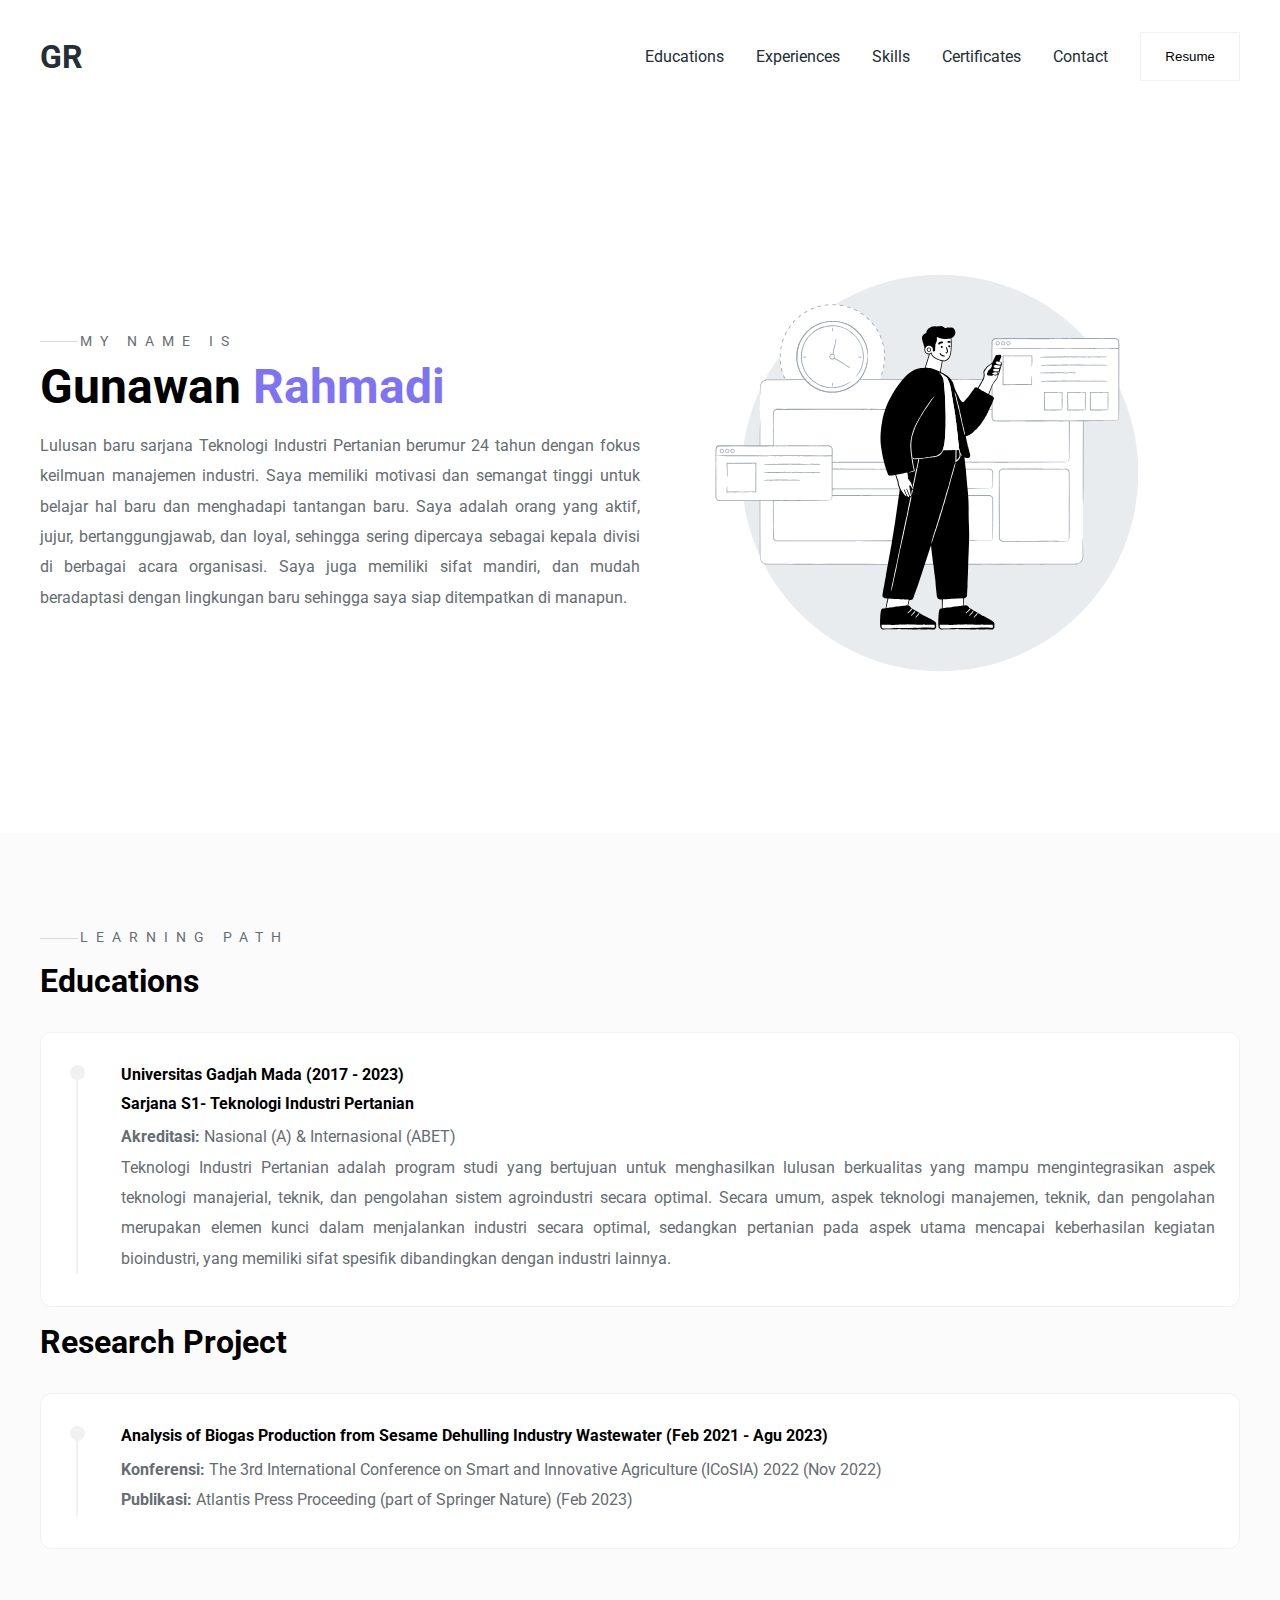
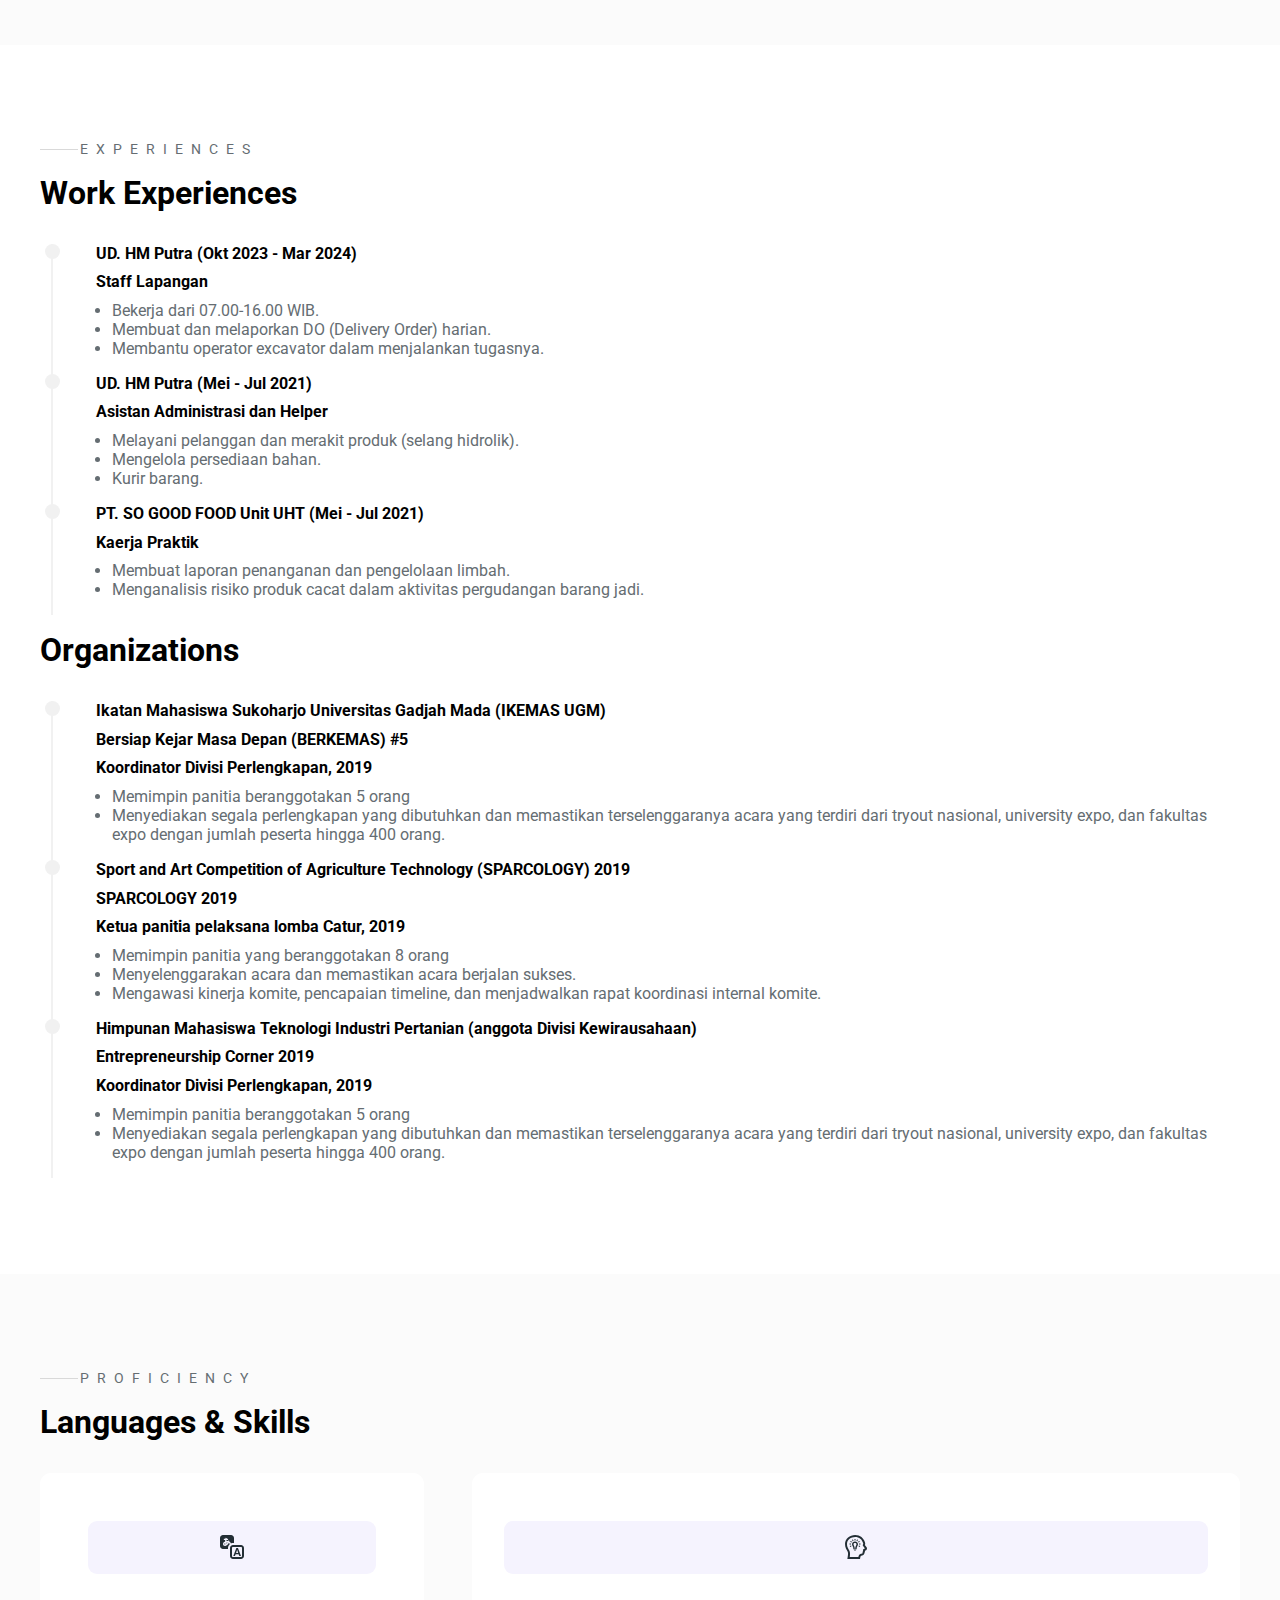
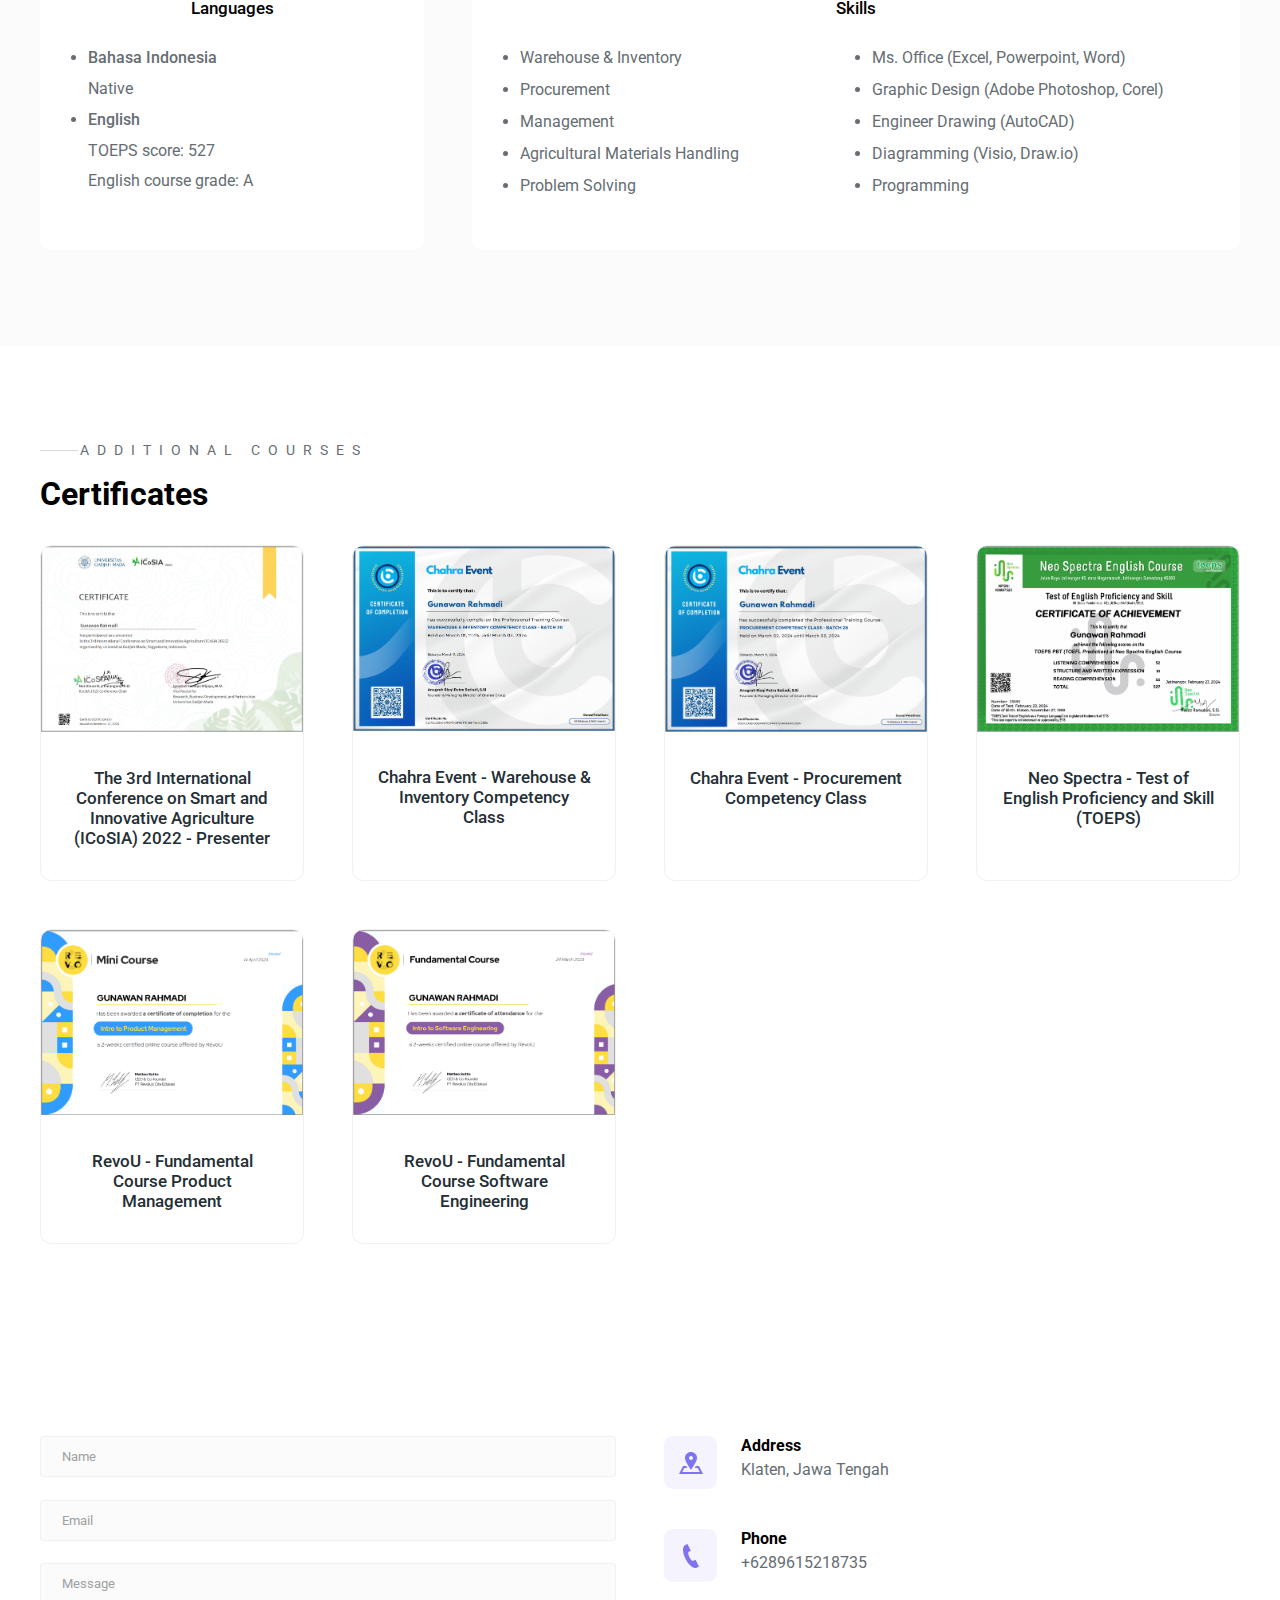
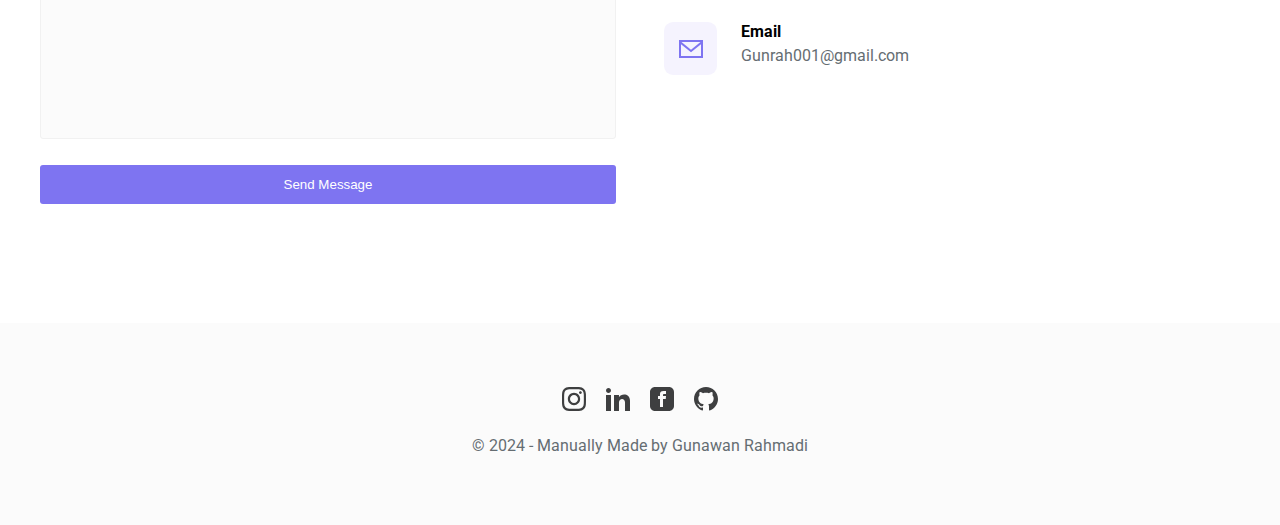
<file: index.html>
<!DOCTYPE html>
<html lang="en">

<head>
    <meta charset="UTF-8">
    <meta http-equiv="X-UA-Compatible" content="IE=edge" />
    <meta name="viewport" content="" width=device-width, initial-scale="1.0" />

    <title>
        Gunawan Rahmadi
    </title>
    <link rel="stylesheet" href="./styles/style.css" />
    <link rel="stylesheet" href="./styles/responsive.css" />
</head>

<body>
    <header>
        <div class="main-container">
            <div class="nav">
                <div class="logo">
                    <a href="/">GR</a>
                </div>
                <nav>
                    <ul>
                        <li><a href="#educations">Educations</a></li>
                        <li><a href="#experiences">Experiences</a></li>
                        <li><a href="#languages-skills">Skills</a></li>
                        <li><a href="#certificates">Certificates</a></li>
                        <li><a href="#contact">Contact</a></li>
                        <li><a href="https://drive.google.com/file/d/19SiFItpyDcnQwHIdsxbmsdET76bmMbWx/view?usp=sharing" target="_blank">
                                <button class="btn">Resume</button>
                            </a></li>
                    </ul>
                </nav>
                <div class="burger">
                    <div class="line-1"></div>
                    <div class="line-2"></div>
                    <div class="line-3"></div>
                </div>
            </div>
            <section id="hero">
                <div class="hero-left">
                    <h3 class="pre-title">
                        My name is
                    </h3>
                    <h1 class="hero-name">
                        Gunawan <span>Rahmadi</span>
                    </h1>
                    <p>
                        Lulusan baru sarjana Teknologi Industri Pertanian berumur 24 tahun dengan fokus keilmuan
                        manajemen industri. Saya memiliki motivasi dan semangat tinggi untuk belajar hal baru dan
                        menghadapi tantangan baru. Saya adalah orang yang aktif, jujur, bertanggungjawab, dan loyal,
                        sehingga sering dipercaya sebagai kepala divisi di berbagai acara organisasi. Saya juga memiliki
                        sifat mandiri, dan mudah beradaptasi dengan lingkungan baru sehingga saya siap ditempatkan di
                        manapun.
                    </p>
                </div>
                <div class="hero-right">
                    <img src="./images/hero.svg" alt="Person Standing">
                </div>
            </section>
        </div>
    </header>
    <!-- End of Header-->

    <!-- Education -->
    <section id="educations">
        <div class="educations main-container">
            <h3 class="pre-title">Learning Path</h3>
            <h1 class="section-title">Educations</h1>

            <!-- Education 1-->
            <div class="education">
                <div class="line">
                    <div></div>
                </div>
                <div class="education-info">
                    <h4 class="education-title">Universitas Gadjah Mada (2017 - 2023)</h4>
                    <h4 class="education-years"></h4>
                    <h4 class="major">Sarjana S1- Teknologi Industri Pertanian</h4>
                    <p><strong>Akreditasi:</strong> Nasional (A) & Internasional (ABET)</p>
                    <p class="major-info">Teknologi Industri Pertanian adalah program studi yang bertujuan untuk
                        menghasilkan lulusan berkualitas yang mampu mengintegrasikan aspek teknologi manajerial,
                        teknik, dan pengolahan sistem agroindustri secara optimal. Secara umum, aspek teknologi
                        manajemen, teknik, dan pengolahan merupakan elemen kunci dalam menjalankan industri
                        secara optimal, sedangkan pertanian pada aspek utama mencapai keberhasilan kegiatan
                        bioindustri, yang memiliki sifat spesifik dibandingkan dengan industri lainnya.</p>
                </div>
            </div>

            <!-- Research -->
            <h1 class="section-title">Research Project</h1>
            <div class="education">
                <div class="line">
                    <div></div>
                </div>
                <div class="education-info">
                    <h4 class="education-title">Analysis of Biogas Production from Sesame Dehulling Industry Wastewater
                        (Feb 2021 - Agu 2023)</h4>
                    <p><strong>Konferensi:</strong> The 3rd International Conference on Smart and Innovative Agriculture (ICoSIA)
                        2022 (Nov 2022)</p>
                    <p><strong>Publikasi:</strong> Atlantis Press Proceeding (part of Springer Nature) (Feb 2023)</p>

                </div>
            </div>
        </div>
    </section>

    <!-- End of Educations -->

    <!-- Experiences -->
    <section id="experiences">
        <div class="experiences main-container">
            <h3 class="pre-title">Experiences</h3>

            <!-- Work -->

            <h1 class="section-title">Work Experiences</h1>

            <!-- work 1-->
            <div class="work">
                <div class="line">
                    <div></div>
                </div>
                <div class="work-info">
                    <h4 class="company">UD. HM Putra (Okt 2023 - Mar 2024)</h4>
                    <h4 class="position">Staff Lapangan</h4>
                    <ul>
                        <li>Bekerja dari 07.00-16.00 WIB.</li>
                        <li>Membuat dan melaporkan DO (Delivery Order) harian.</li>
                        <li>Membantu operator excavator dalam menjalankan tugasnya.</li>
                    </ul>
                </div>
            </div>

            <!-- work 2-->
            <div class="work">
                <div class="line">
                    <div></div>
                </div>
                <div class="work-info">
                    <h4 class="company">UD. HM Putra (Mei - Jul 2021)</h4>
                    <h4 class="position">Asistan Administrasi dan Helper</h4>
                    <ul>
                        <li>Melayani pelanggan dan merakit produk (selang hidrolik).</li>
                        <li>Mengelola persediaan bahan.</li>
                        <li>Kurir barang.</li>
                    </ul>
                </div>
            </div>

            <!-- work 3-->
            <div class="work">
                <div class="line">
                    <div></div>
                </div>
                <div class="work-info">
                    <h4 class="company">PT. SO GOOD FOOD Unit UHT (Mei - Jul 2021)</h4>
                    <h4 class="position">Kaerja Praktik</h4>
                    <ul>
                        <li>Membuat laporan penanganan dan pengelolaan limbah.</li>
                        <li>Menganalisis risiko produk cacat dalam aktivitas pergudangan barang jadi.</li>
                    </ul>
                </div>
            </div>

            <!-- End of Work -->

            <!-- Organizations -->

            <h1 class="section-title">Organizations</h1>

            <!-- Organization 1-->
            <div class="organization">
                <div class="line">
                    <div></div>
                </div>
                <div class="organization-info">
                    <h4 class="organization-name">Ikatan Mahasiswa Sukoharjo Universitas Gadjah Mada (IKEMAS UGM)</h4>
                    <h4 class="event">Bersiap Kejar Masa Depan (BERKEMAS) #5</h4>
                    <h4 class="position">Koordinator Divisi Perlengkapan, 2019</h4>
                    <ul>
                        <li>Memimpin panitia beranggotakan 5 orang </li>
                        <li>Menyediakan segala perlengkapan yang dibutuhkan dan memastikan terselenggaranya acara yang
                            terdiri dari tryout nasional, university expo, dan fakultas expo dengan jumlah peserta
                            hingga 400 orang.</li>
                    </ul>
                </div>
            </div>

            <!-- Organization 2-->
            <div class="organization">
                <div class="line">
                    <div></div>
                </div>
                <div class="organization-info">
                    <h4 class="organization-name">Sport and Art Competition of Agriculture Technology (SPARCOLOGY) 2019</h4>
                    <h4 class="event">SPARCOLOGY 2019</h4>
                    <h4 class="position">Ketua panitia pelaksana lomba Catur, 2019</h4>
                    <ul>
                        <li>Memimpin panitia yang beranggotakan 8 orang </li>
                        <li>Menyelenggarakan acara dan memastikan acara berjalan sukses.</li>
                        <li>Mengawasi kinerja komite, pencapaian timeline, dan menjadwalkan rapat koordinasi internal
                            komite.</li>
                    </ul>
                </div>
            </div>

            <!-- Organization 3-->
            <div class="organization">
                <div class="line">
                    <div></div>
                </div>
                <div class="organization-info">
                    <h4 class="organization-name">Himpunan Mahasiswa Teknologi Industri Pertanian (anggota Divisi
                        Kewirausahaan)</h4>
                    <h4 class="event">Entrepreneurship Corner 2019</h4>
                    <h4 class="position">Koordinator Divisi Perlengkapan, 2019</h4>
                    <ul>
                        <li>Memimpin panitia beranggotakan 5 orang </li>
                        <li>Menyediakan segala perlengkapan yang dibutuhkan dan memastikan terselenggaranya acara yang
                            terdiri dari tryout nasional, university expo, dan fakultas expo dengan jumlah peserta
                            hingga 400 orang.</li>
                    </ul>
                </div>
            </div>

        </div>
    </section>

    <!-- End of Educations -->

    <!-- Skills -->
    <section id="languages-skills">
        <div class="languages-skills main-container">
            <h3 class="pre-title">Proficiency</h3>
            <h1 class="section-title">Languages & Skills</h1>
            <div class="languages-skills-grid">

                <!-- Languages -->
                <div class="languages">
                    <div class="languages-icon">
                        <svg xmlns="http://www.w3.org/2000/svg" width="24" height="24" viewBox="0 0 24 24">
                            <path
                                d="M21 21h-1.713l-.658-1.846h-3l-.663 1.846h-1.659l3.04-8h1.603l3.05 8zm-2.814-3.12l-1.049-3.018-1.054 3.018h2.103zm2.814-5.88c.552 0 1 .449 1 1v8c0 .551-.448 1-1 1h-8c-.552 0-1-.449-1-1v-8c0-.551.448-1 1-1h8zm0-2h-8c-1.656 0-3 1.343-3 3v8c0 1.657 1.344 3 3 3h8c1.657 0 3-1.343 3-3v-8c0-1.657-1.343-3-3-3zm-15.855-2.114c.039.58.103 1.115.195 1.593-1.225.224-1.275-.984-.195-1.593zm8.855-4.886v5h-1c-.742 0-1.441.173-2.076.465-.195-.806-.783-1.53-1.68-1.964.078-.298.123-.522.167-.744l-1.35-.261c-.022.112-.063.327-.135.613-.455-.067-.94-.075-1.431-.026.011-.329.032-.653.06-.963h1.508v-1.278h-1.327c.065-.326.121-.521.176-.705l-1.316-.396c-.098.323-.178.64-.26 1.101h-1.504v1.278h1.341c-.036.414-.058.842-.064 1.275-1.48.544-2.109 1.581-2.109 2.521 0 1.11.876 2.086 2.261 1.96 1.72-.156 2.868-1.456 3.542-3.053.885.536.838 1.161.772 1.552-.965.913-1.575 2.196-1.575 3.625v1h-5c-1.656 0-3-1.343-3-3v-8c0-1.657 1.344-3 3-3h8c1.657 0 3 1.343 3 3zm-7.5 4.467c.328-.042.658-.05.97-.026-.214.476-.497.948-.857 1.319-.054-.396-.092-.83-.113-1.293z" />
                        </svg>
                    </div>
                    <h4>
                        Languages
                    </h4>
                    <ul>
                        <li>Bahasa Indonesia</li>
                        <p>
                            Native
                        </p>
                        <li>English</li>
                        <p>
                            TOEPS score: 527
                        </p>
                        <p>
                            English course grade: A
                        </p>
                    </ul>
                </div>

                <!-- Skills-1 -->
                <div class="skills">
                    <div class="skills-icon">
                        <svg width="24" height="24" xmlns="http://www.w3.org/2000/svg" fill-rule="evenodd"
                            clip-rule="evenodd">
                            <path
                                d="M15.996 24h-12.605s.734-3.931.633-5.686c-.041-.724-.161-1.474-.54-2.104-.645-1-2.636-3.72-2.475-7.43.224-5.209 4.693-8.779 10.126-8.779 5.098 0 8.507 3.001 9.858 7.483.328 1.079.311 1.541-.151 2.607l-.006.013 1.751 2.142c.26.381.413.791.413 1.239 0 .547-.233 1.045-.61 1.399-.368.345-.767.452-1.248.642 0 0-.576 2.592-.873 3.291-.7 1.643-1.97 1.659-2.97 1.849-.394.083-.49.133-.681.681-.208.591-.363 1.435-.622 2.653zm-4.842-22c-4.285.048-7.74 2.548-8.121 6.488-.192 1.991.463 3.986 1.516 5.705.611 1 1.305 1.592 1.464 3.875.091 1.313-.05 2.636-.241 3.932h8.604c.141-.645.35-1.485.687-2.057.449-.766 1.097-1.099 1.926-1.254.838-.148 1.238-.059 1.489-.785.212-.579.612-2.221.831-3.902 1.203-.335.612-.161 1.671-.559-.206-.234-1.918-2.314-2.045-2.6-.336-.759-.046-1.19.225-1.913.086-.251.06-.357-.009-.613-1.049-3.949-3.891-6.317-7.997-6.317zm.063 14h-.447c-.117 0-.231-.039-.308-.109l-.594-.391h2.25l-.594.391c-.076.069-.189.109-.307.109zm.922-1h-2.279c-.138 0-.25-.111-.25-.25 0-.138.112-.25.25-.25h2.279c.138 0 .25.112.25.25s-.111.25-.25.25zm-1.322-.986h-1.414c-.013-2.57-1.403-2.878-1.403-4.647 0-1.695 1.327-2.852 3-2.852h.02c1.663.009 2.98 1.163 2.98 2.852 0 1.769-1.391 2.077-1.404 4.647h-1.414c0-2.735 1.318-3.614 1.318-4.651 0-.856-.694-1.333-1.5-1.348h-.019c-.798.022-1.481.499-1.481 1.348 0 1.037 1.317 1.916 1.317 4.651zm4.053-3.628l1.349.612-.414.911-1.298-.589c.151-.3.276-.607.363-.934zm-7.739 0c.086.332.208.63.359.935l-1.296.588-.413-.911 1.35-.612zm9.369-.886h-1.501c.01-.335-.021-.672-.093-1h1.594v1zm-9.499 0h-1.501v-1h1.593c-.071.327-.101.663-.092.998v.002zm7.02-2.714l1.243-.881.579.815-1.252.889c-.147-.291-.336-.566-.57-.823zm-6.043 0c-.23.251-.418.525-.569.822l-1.251-.888.578-.815 1.242.881zm4.435-1.046l.663-1.345.896.442-.663 1.345c-.278-.183-.581-.332-.896-.442zm-2.826-.001c-.316.11-.618.258-.897.442l-.663-1.344.897-.442.663 1.344zm1.913-.208c-.334-.039-.654-.041-1-.002v-1.529h1v1.531z" />
                        </svg>
                    </div>
                    <h4>
                        Skills
                    </h4>
                    <div class="skills-list">
                        <ul>
                            <li>Warehouse & Inventory</li>
                            <li>Procurement</li>
                            <li>Management</li>
                            <li>Agricultural Materials Handling</li>
                            <li>Problem Solving</li>
                        </ul>

                        <ul>
                            <li>Ms. Office (Excel, Powerpoint, Word)</li>
                            <li>Graphic Design (Adobe Photoshop, Corel)</li>
                            <li>Engineer Drawing (AutoCAD)</li>
                            <li>Diagramming (Visio, Draw.io)</li>
                            <li>Programming</li>
                        </ul>
                    </div>
                </div>

            </div>


        </div>

    </section>
    <!-- End of Skills -->

    <!--Certificates-->
    <section id="certificates">
        <div class="certificates main-container">
            <h3 class="pre-title">Additional Courses</h3>
            <h1 class="section-title">Certificates</h1>
            <div class="grid-3">

                <!--Certificate 1-->
                <div class="certificate">
                    <div class="certificate-cover">
                        <img src="./images/certificate/icosia.png" alt="Certificate 1">
                    </div>
                    <div class="certificate-info">
                        <div class="certificate-title">
                            <h4><a href="https://drive.google.com/file/d/1tDsxEKBrd8wMdPLGYv4BwRRZff2ei61E/view"
                                    class="certificate-link">
                                    The 3rd International Conference on Smart and Innovative Agriculture (ICoSIA) 2022 -
                                    Presenter
                                </a>
                            </h4>

                        </div>
                    </div>
                </div>

                <!--Certificate 2-->
                <div class="certificate">
                    <div class="certificate-cover">
                        <img src="./images/certificate/warehouse.png" alt="Certificate 2">
                    </div>
                    <div class="certificate-info">
                        <div class="certificate-title">
                            <h4><a href="https://drive.google.com/file/d/1hHUkoOz0aiDjD3xT_mc1TANwzZsI-oP1/view?usp=drive_link"
                                    class="certificate-link">
                                    Chahra Event - Warehouse & Inventory Competency Class
                                </a>
                            </h4>

                        </div>
                    </div>
                </div>

                <!--Certificate 3-->
                <div class="certificate">
                    <div class="certificate-cover">
                        <img src="./images/certificate/procurement.png" alt="Certificate 3">
                    </div>
                    <div class="certificate-info">
                        <div class="certificate-title">
                            <h4><a href="https://drive.google.com/file/d/1WWPw3Sa8PvYt2A3GvkkJnCBYGunFwMLs/view?usp=drive_link"
                                    class="certificate-link">
                                    Chahra Event - Procurement Competency Class
                                </a>
                            </h4>

                        </div>
                    </div>
                </div>

                <!--Certificate 4-->
                <div class="certificate">
                    <div class="certificate-cover">
                        <img src="./images/certificate/toeps.png" alt="Certificate 4">
                    </div>
                    <div class="certificate-info">
                        <div class="certificate-title">
                            <h4><a href="https://drive.google.com/file/d/1rKAjFLx3ZVA3PhuNAIJFwxKwYxT2MTmF/view?usp=drive_link"
                                    class="certificate-link">
                                    Neo Spectra - Test of English Proficiency and Skill (TOEPS)
                                </a>
                            </h4>

                        </div>
                    </div>
                </div>

                <!--Certificate 5-->
                <div class="certificate">
                    <div class="certificate-cover">
                        <img src="./images/certificate/pm.png" alt="Certificate 5">
                    </div>
                    <div class="certificate-info">
                        <div class="certificate-title">
                            <h4><a href="https://click.mlflow.com/link/c/YT0yMTk0ODgyNTIyMDQ5OTQzODMwJmM9ajNzNSZlPTAmYj0xMDYzMDg3ODYzJmQ9cjhqMGE1Yw==.zkjb4tXgbj_On6V_zJsh9Q93UsBdiLN39tlcFlo-9Wk"
                                    class="certificate-link">
                                    RevoU - Fundamental Course Product Management
                                </a>
                            </h4>

                        </div>
                    </div>
                </div>

                <!--Certificate 6-->
                <div class="certificate">
                    <div class="certificate-cover">
                        <img src="./images/certificate/se.png" alt="Certificate 6">
                    </div>
                    <div class="certificate-info">
                        <div class="certificate-title">
                            <h4><a href="https://click.mlflow.com/link/c/YT0yMTc5NjA2OTE5NTYyNDAxODIwJmM9czh6MCZlPTAmYj0xMDkwOTE5OTEzJmQ9bzllOXY2ZA==.EO-ZF4_0rvv0K38GdL1pjsl1LzW_CmZspJEY-8n8NvA"
                                    class="certificate-link">
                                    RevoU - Fundamental Course Software Engineering
                                </a>
                            </h4>

                        </div>
                    </div>
                </div>

            </div>
        </div>
    </section>
    <!--End of Certificates-->



    <!-- Contact -->
    <section id="contact">
        <div class="contact main-container">
            <div class="contact-left">
                <form class="contact-form" action="https://formspree.io/f/mzbnlnzn" method="POST">
                    <div>
                        <input type="text" placeholder="Name" name="name">
                    </div>
                    <div>
                        <input type="email" placeholder="Email" name="email">
                    </div>
                    <div>
                        <textarea name="message" id="message" placeholder="Message" cols="30" rows="10"></textarea>
                    </div>
                    <div>
                        <button class="btn-submit">Send Message</button>
                    </div>
                </form>
            </div>
            <div class="contact-right">

                <!--Contact Item Pertama-->
                <div class="contact-item">
                    <div class="contact-item-icon">
                        <svg xmlns="http://www.w3.org/2000/svg" width="24" height="24" viewBox="0 0 24 24">
                            <path
                                d="M12 1c-3.148 0-6 2.553-6 5.702 0 3.148 2.602 6.907 6 12.298 3.398-5.391 6-9.15 6-12.298 0-3.149-2.851-5.702-6-5.702zm0 8c-1.105 0-2-.895-2-2s.895-2 2-2 2 .895 2 2-.895 2-2 2zm12 14h-24l4-8h3.135c.385.641.798 1.309 1.232 2h-3.131l-2 4h17.527l-2-4h-3.131c.435-.691.848-1.359 1.232-2h3.136l4 8z" />
                        </svg>
                    </div>
                    <div class="contact-item-detail">
                        <h4>Address</h4>
                        <p>Klaten, Jawa Tengah</p>
                    </div>
                </div>

                <!--Contact Item Kedua-->
                <div class="contact-item">
                    <div class="contact-item-icon">
                        <svg xmlns="http://www.w3.org/2000/svg" width="24" height="24" viewBox="0 0 24 24">
                            <path
                                d="M20 22.621l-3.521-6.795c-.008.004-1.974.97-2.064 1.011-2.24 1.086-6.799-7.82-4.609-8.994l2.083-1.026-3.493-6.817-2.106 1.039c-7.202 3.755 4.233 25.982 11.6 22.615.121-.055 2.102-1.029 2.11-1.033z" />
                        </svg>
                    </div>
                    <div class="contact-item-detail">
                        <h4>Phone</h4>
                        <p>+6289615218735</p>
                    </div>
                </div>

                <!--Contact Item Ketiga-->
                <div class="contact-item">
                    <div class="contact-item-icon">
                        <svg xmlns="http://www.w3.org/2000/svg" width="24" height="24" viewBox="0 0 24 24">
                            <path
                                d="M0 3v18h24v-18h-24zm21.518 2l-9.518 7.713-9.518-7.713h19.036zm-19.518 14v-11.817l10 8.104 10-8.104v11.817h-20z" />
                        </svg>
                    </div>
                    <div class="contact-item-detail">
                        <h4>Email</h4>
                        <p>Gunrah001@gmail.com</p>
                    </div>
                </div>

            </div>
        </div>
    </section>

    <!-- End of Contact -->

    <!-- Footer -->
    <footer>
        <div class="footer-icons">
            <a href="https://www.instagram.com/slackmadi/">
                <svg xmlns="http://www.w3.org/2000/svg" width="24" height="24" viewBox="0 0 24 24">
                    <path
                        d="M12 2.163c3.204 0 3.584.012 4.85.07 3.252.148 4.771 1.691 4.919 4.919.058 1.265.069 1.645.069 4.849 0 3.205-.012 3.584-.069 4.849-.149 3.225-1.664 4.771-4.919 4.919-1.266.058-1.644.07-4.85.07-3.204 0-3.584-.012-4.849-.07-3.26-.149-4.771-1.699-4.919-4.92-.058-1.265-.07-1.644-.07-4.849 0-3.204.013-3.583.07-4.849.149-3.227 1.664-4.771 4.919-4.919 1.266-.057 1.645-.069 4.849-.069zm0-2.163c-3.259 0-3.667.014-4.947.072-4.358.2-6.78 2.618-6.98 6.98-.059 1.281-.073 1.689-.073 4.948 0 3.259.014 3.668.072 4.948.2 4.358 2.618 6.78 6.98 6.98 1.281.058 1.689.072 4.948.072 3.259 0 3.668-.014 4.948-.072 4.354-.2 6.782-2.618 6.979-6.98.059-1.28.073-1.689.073-4.948 0-3.259-.014-3.667-.072-4.947-.196-4.354-2.617-6.78-6.979-6.98-1.281-.059-1.69-.073-4.949-.073zm0 5.838c-3.403 0-6.162 2.759-6.162 6.162s2.759 6.163 6.162 6.163 6.162-2.759 6.162-6.163c0-3.403-2.759-6.162-6.162-6.162zm0 10.162c-2.209 0-4-1.79-4-4 0-2.209 1.791-4 4-4s4 1.791 4 4c0 2.21-1.791 4-4 4zm6.406-11.845c-.796 0-1.441.645-1.441 1.44s.645 1.44 1.441 1.44c.795 0 1.439-.645 1.439-1.44s-.644-1.44-1.439-1.44z" />
                </svg>
            </a>
            <a href="https://www.linkedin.com/in/gunawan-rahmadi/">
                <svg xmlns="http://www.w3.org/2000/svg" width="24" height="24" viewBox="0 0 24 24">
                    <path
                        d="M4.98 3.5c0 1.381-1.11 2.5-2.48 2.5s-2.48-1.119-2.48-2.5c0-1.38 1.11-2.5 2.48-2.5s2.48 1.12 2.48 2.5zm.02 4.5h-5v16h5v-16zm7.982 0h-4.968v16h4.969v-8.399c0-4.67 6.029-5.052 6.029 0v8.399h4.988v-10.131c0-7.88-8.922-7.593-11.018-3.714v-2.155z" />
                </svg>
            </a>
            <a href="https://web.facebook.com/gunawan.slackmadi">
                <svg xmlns="http://www.w3.org/2000/svg" width="24" height="24" viewBox="0 0 24 24"><path d="M19 0h-14c-2.761 0-5 2.239-5 5v14c0 2.761 2.239 5 5 5h14c2.762 0 5-2.239 5-5v-14c0-2.761-2.238-5-5-5zm-3 7h-1.924c-.615 0-1.076.252-1.076.889v1.111h3l-.238 3h-2.762v8h-3v-8h-2v-3h2v-1.923c0-2.022 1.064-3.077 3.461-3.077h2.539v3z"/></svg>
            </a>
            <a href="https://github.com/slackmadi">
                <svg xmlns="http://www.w3.org/2000/svg" width="24" height="24" viewBox="0 0 24 24">
                    <path
                        d="M12 0c-6.626 0-12 5.373-12 12 0 5.302 3.438 9.8 8.207 11.387.599.111.793-.261.793-.577v-2.234c-3.338.726-4.033-1.416-4.033-1.416-.546-1.387-1.333-1.756-1.333-1.756-1.089-.745.083-.729.083-.729 1.205.084 1.839 1.237 1.839 1.237 1.07 1.834 2.807 1.304 3.492.997.107-.775.418-1.305.762-1.604-2.665-.305-5.467-1.334-5.467-5.931 0-1.311.469-2.381 1.236-3.221-.124-.303-.535-1.524.117-3.176 0 0 1.008-.322 3.301 1.23.957-.266 1.983-.399 3.003-.404 1.02.005 2.047.138 3.006.404 2.291-1.552 3.297-1.23 3.297-1.23.653 1.653.242 2.874.118 3.176.77.84 1.235 1.911 1.235 3.221 0 4.609-2.807 5.624-5.479 5.921.43.372.823 1.102.823 2.222v3.293c0 .319.192.694.801.576 4.765-1.589 8.199-6.086 8.199-11.386 0-6.627-5.373-12-12-12z" />
                </svg>
            </a>
        </div>
        <p>&#169; 2024 - Manually Made by Gunawan Rahmadi</p>


    </footer>
    <!-- End of Footer -->

    <script src="scripts/main.js"></script>
</body>

</html>
</file>
<file: styles/style.css>
@import url('https://fonts.googleapis.com/css2?family=Roboto:ital,wght@0,100;0,300;0,400;0,500;0,700;0,900;1,100;1,300;1,400;1,500;1,700;1,900&display=swap');

:root {
    --primaryTextColor: #232e35;
    --secondaryTextColor: #656d72;

    --borderColor: #f1f1f1;
    --lineColor: #d9d9d9;

    --primaryBackgroundColor: #fff;
    --secondaryBackgrondColor: #fbfbfb;
    --thirdBackgroundColor: #f5f3fe;

    --primaryIconColor: #7e74f1;
    --primaryIconColorHover: #5d51e8;

    --sectionPadding: 6rem 0;

    --itemBorderRadius: 0.7rem;


}

* {
    margin: 0;
    padding: 0;
    box-sizing: border-box;
}

body {
    font-family: "Roboto", sans-serif;
}

h1,
h2,
h3,
h4,
h5,
h6,
strong {
    color: var(--primaryColor);
}

p {
    font-size: 1rem;
    line-height: 1.9rem;

}

p,
span,
label,
input textarea,
li {
    color: var(--secondaryTextColor);
}

a {
    text-decoration: none;
}

.main-container {
    width: 1200px;
    margin: 0 auto;
}

@media screen and (max-width: 1200px) {
    .main-container {
        width: 90%;
    }
}

/* Logo and Navigation Menu */
.btn {
    padding: 1rem 1.5rem;
    background: white;
    border: 1.5px solid var(--borderColor);
    cursor: pointer;
    transition: 0.2s ease-in-out;
}

.btn:hover {
    box-shadow: rgba(0, 0, 0, 0.04) 0px 3px 5px;
}

/* Titles*/
.section-title {
    margin: 1rem 0 2rem;
    font-size: 2rem;
}

.pre-title {
    text-transform: uppercase;
    letter-spacing: 0.5rem;
    color: var(--secondaryTextColor);
    position: relative;
    padding-left: 40px;
    width: fit-content;
    font-weight: 400;
    font-size: 0.9rem;
}

.pre-title::before {
    content: "";
    width: 38px;
    height: 1px;
    background: var(--lineColor);
    position: absolute;
    display: block;
    left: 0;
    top: 50%;
}

/* Layout */
.grid-3 {
    display: grid;
    grid-template-columns: repeat(auto-fit, minmax(250px, 1fr));
    gap: 3rem;
}

/* Logo and Navigation Menu */
.nav {
    display: flex;
    justify-content: space-between;
    padding: 2rem 0;
}

.nav ul {
    list-style: none;
    display: flex;
    gap: 2rem;
}

.logo {
    display: flex;
    align-items: center;
    font-weight: 700;
    font-size: 2rem;
}

.logo a {
    color: var(--primaryTextColor);
}

nav ul li {
    display: flex;
    align-items: center;
}

nav ul li a {
    color: var(--primaryTextColor);
}

nav ul li a:hover {
    color: var(--primaryIconColor);
}

/* Burger */
.burger div {
    width: 25px;
    height: 2px;
    background-color: #000;
    margin: 7px;
    transition: all .3s;
    z-index: 99;
}

.burger {
    display: none;
    z-index: 99;
    position: fixed;
    top: 33px;
    right: 35px;
}

#hero {
    height: 720px;
    display: grid;
    grid-template-columns: 1fr 1fr;
    align-items: center;
}

.hero-name {
    font-size: 3rem;
    font-weight: 700;
    margin: 0.5rem 0 1rem;
}

.hero-name span {
    color: var(--primaryIconColor);
}

.hero-left p {
    text-align: justify;
}

.hero-right {
    display: flex;
    justify-content: center;
}

.hero-right img {
    width: 90%;
}

/* Services Section */
#services {
    background-color: var(--secondaryBackgrondColor);
    padding: var(--sectionPadding);
}

.services .pre-title {
    margin: 0 auto;
}

.services-title {
    text-align: center;
}

.service {
    padding: 3rem 2rem;
    text-align: center;
    background: var(--primaryBackgroundColor);
    border-radius: var(--itemBorderRadius);
}

.service h4 {
    margin: 1.5rem 0;
    font-weight: 500;
    font-size: 1.05rem;
}

.service-icon {
    background: var(--thirdBackgroundColor);
    width: fit-content;
    margin: 0 auto;
    padding: 1rem 1.3rem;
    border-radius: 0.5rem;
}

.service-icon img {
    width: 30%;
}


/* Portfolio Section */
#portfolios {
    padding: var(--sectionPadding);

}

.portfolio {
    border-radius: var(--itemBorderRadius);
    overflow: hidden;
    border: 1px solid var(--borderColor);

}

.portfolio-cover {
    height: 250px;
}

.portfolio-cover img {
    height: 100%;
    width: 100%;
    object-fit: cover;
}

.portfolio-info {
    padding: 2rem 1.5rem;
}

.portfolio-title {
    display: flex;
    justify-content: space-between;
    align-items: center;
    gap: 1rem;
}

.portfolio h4 {
    font-weight: 500;
    font-size: 1.05rem;
}

.portfolio-title a svg:hover {
    fill: var(--primaryIconColor);
}

.portfolio-title a svg {
    transition: 0.2s ease-in-out;
}

.portfolio-tags {
    display: flex;
    gap: 1rem;
    margin: 1rem 0;
}

.portfolio-tags div {
    font-size: .9rem;
    border: 1px solid var(--borderColor);
    padding: 0.4rem 1rem;
    color: var(--secondaryTextColor);
}


/* Education Section */

#educations {
    padding: var(--sectionPadding);
    background: var(--secondaryBackgrondColor);
}

.education {
    display: flex;
    gap: 2rem;
    background: var(--primaryBackgroundColor);
    border-radius: var(--itemBorderRadius);
    overflow: hidden;
    border: 1px solid var(--borderColor);
    padding: 2rem 1.5rem;
}

.education .line {
    padding: 0 0.7rem;
}

.education .line div {
    width: 2px;
    height: 100%;
    background: var(--borderColor);
    position: relative;
}

.education-info {
    width: 100%;
}

.education h4 {
    margin-bottom: 0.6rem;
}

.major-info {
    text-align: justify;
}

/* The dot on the line */
.education .line div:before {
    content: "";
    width: 15px;
    height: 15px;
    background: var(--borderColor);
    border-radius: 50%;
    position: absolute;
    left: -6px;
}

/* Experience Section */

#experiences {
    padding: var(--sectionPadding);
    background: var(--primaryBackgrondColor);
}

/* Works */

.work {
    display: flex;
    gap: 2rem;
}

.work .line {
    padding: 0 0.7rem;
}

.work .line div {
    width: 2px;
    height: 100%;
    background: var(--borderColor);
    position: relative;
}

.work-info {
    width: 100%;
}

.work h4 {
    margin-bottom: 0.6rem;
}

.work ul {
    margin-bottom: 1rem;
}

.work li {
    margin-left: 1rem;
}

/* The dot on the line */

.work .line div:before {
    content: "";
    width: 15px;
    height: 15px;
    background: var(--borderColor);
    border-radius: 50%;
    position: absolute;
    left: -6px;
}

/* Organizations */

.organization {
    display: flex;
    gap: 2rem;
}

.organization .line {
    padding: 0 0.7rem;
}

.organization .line div {
    width: 2px;
    height: 100%;
    background: var(--borderColor);
    position: relative;
}

.organization-info {
    width: 100%;
}

.organization h4 {
    margin-bottom: 0.6rem;
}

.organization ul {
    margin-bottom: 1rem;
}

.organization li {
    margin-left: 1rem;
}


/* The dot on the line */

.organization .line div:before {
    content: "";
    width: 15px;
    height: 15px;
    background: var(--borderColor);
    border-radius: 50%;
    position: absolute;
    left: -6px;
}

/* Languages & Skills */

/* Languages */

#languages-skills {
    padding: var(--sectionPadding);
    background: var(--secondaryBackgrondColor);
}

.languages-skills-grid {
    display: grid;
    grid-template-columns: 1fr 2fr;
    grid-template-areas: 'languages skills';
    gap: 3rem;
}

.languages {
    padding: 3rem 2rem;
    background: var(--primaryBackgroundColor);
    border-radius: var(--itemBorderRadius);
    grid-area: languages;
}

.languages-icon {
    background: var(--thirdBackgroundColor);
    width: 90%;
    height: 53px;
    margin: 0 auto;
    border-radius: 9px;
    display: flex;
    justify-content: center;
    align-items: center;
}

.languages-icon svg {
    fill: var(--primaryTextColor);
}

.languages h4 {
    margin: 1.5rem 0;
    font-weight: 500;
    font-size: 1.05rem;
    text-align: center;
}

.languages ul {
    line-height: 2rem;
    padding: 0 1rem;
}

.languages li {
    font-weight: 500;
}

.languages p {
    text-align: justify;
}

/* Skills */

.skills {
    padding: 3rem 2rem;
    background: var(--primaryBackgroundColor);
    border-radius: var(--itemBorderRadius);
    grid-area: skills;
}

.skills-icon {
    background: var(--thirdBackgroundColor);
    width: 100%;
    height: 53px;
    margin: 0 auto;
    border-radius: 9px;
    display: flex;
    justify-content: center;
    align-items: center;
}

.skills-icon svg {
    fill: var(--primaryTextColor);
}

.skills h4 {
    margin: 1.5rem 0;
    font-weight: 500;
    font-size: 1.05rem;
    text-align: center;
}


.skills ul {
    line-height: 2rem;
    padding: 0 1rem;
}

.skills-list {
    display: flex;
    flex-direction: row;
    margin-top: 1.3rem;

}

/* Certificates Section */

#certificates {
    padding: var(--sectionPadding);

}

.certificate {
    border-radius: var(--itemBorderRadius);
    overflow: hidden;
    border: 1px solid var(--borderColor);
}

.certificate-cover img {
    width: 100%;
    object-fit: cover;
}

.certificate-info {
    padding: 2rem 1.5rem;
}

.certificate-title {
    display: flex;
    justify-content: space-between;
    gap: 1rem;
}

.certificate h4 {
    font-weight: 500;
    font-size: 1.05rem;
    text-align: center;
}

.certificate-title a:hover {
    color: var(--primaryIconColor);
}

.certificate-title a {
    color: var(--primaryTextColor);
}


/* Programming Skills */

#programming-skills {
    padding: var(--sectionPadding);
    background: var(--secondaryBackgrondColor);
}

.skills-list {
    display: grid;
    grid-template-columns: 1fr 1fr;
    margin-top: 1.3rem;

}

.skills-right ul {
    line-height: 2rem;
    padding: 0 1rem;
}

/* Contact Section */
#contact {
    padding: var(--sectionPadding);
}

.contact {
    display: grid;
    grid-template-columns: repeat(auto-fit, minmax(350px, 1fr));
    gap: 3rem;
}

.contact-form div {
    margin-bottom: 1.4rem;
}

.contact-form input,
.contact-form textarea {
    width: 100%;
    padding: .75rem 1.3rem;
    font-family: "ROboto", sans-serif;
    background: var(--secondaryBackgrondColor);
    border: 1px solid var(--borderColor);
    border-radius: 3px;
    resize: none;
}

.contact-form input::placeholder,
.contact-form textarea::placeholder {
    color: #9d9fa1;
}

.contact-form input::focus,
.contact-form textarea::focus {
    outline: none;
    border: 1px solid #7d7d7d;
}

.btn-submit {
    width: 100%;
    padding: 0.75rem 1.3rem;
    background-color: var(--primaryIconColor);
    color: #fff;
    border: none;
    border-radius: 3px;
    cursor: pointer;
    transition: .2s ease-in-out;
}

.btn-submit:hover {
    background: var(--primaryIconColorHover);
}

.contact-item {
    display: flex;
    gap: 1.5rem;
    margin-bottom: 2.5rem;
}

.contact-item-icon {
    background: var(--thirdBackgroundColor);
    width: 53px;
    height: 53px;
    border-radius: 9px;
    display: flex;
    justify-content: center;
    align-items: center;

}

.contact-item-icon svg {
    fill: var(--primaryIconColor);
}

/* Footer Section */
footer {
    padding: 4rem 0;
    background: var(--secondaryBackgrondColor);
    text-align: center;
}

.footer-icons {
    margin-bottom: 1rem;
}

.footer-icons a {
    margin: 0 .5rem;
}

.footer-icons svg {
    fill: #3e3f40;
}

.footer-icons svg:hover {
    fill: var(--primaryIconColor);
}
</file>
<file: styles/responsive.css>
@media screen and (max-width: 1000px) {
    p {
        font-size: .9rem;
        line-height: 1.8rem;
    }

    .grid-3 {
        gap: 1rem;
    }

    .languages-skills-grid {
        gap: 1rem;
    }

    .sklls-right {
        font-size: 0.9rem;
    }

}

@media screen and (max-width: 825px) {
    /* Burger */
    .burger {
        display: block;
        cursor: pointer;
    }

    .toggle-burger .line-1 {
        transform: rotate(-45deg) translate(-5px, 7px);
    }

    .toggle-burger .line-2 {
        opacity: 0;
    }

    .toggle-burger .line-3 {
        transform: rotate(45deg) translate(-5px, -7px);
    }

    /* Navigation */
    nav {
        position: fixed;
        width: 50%;
        right: 0;
        top: 0;
        height: 100vh;
        flex-direction: column;
        background: var(--primaryBackgroundColor);
        border-left: 1px solid var(--borderColor);
        z-index: 9;
        transform: translateX(100%);
        transition: .2s ease-in-out;
    }
    nav ul {
        height: 100vh;
        align-items: center;
        flex-direction: column;
        justify-content: center;
    }
    
    .nav-active {
        transform: translateX(0);
    }

    :root {
        --sectionPadding: 4rem 0;
    }

    .section-title {
        font-size: 1.6rem;
        margin: 0.6rem 0 2.5rem;
    }

    .pre-title {
        font-size: 0.8rem;
    }

    /* Hero Section */
    #hero {
        grid-template-columns: 1fr;
        height: fit-content;
    }

    .hero-right {
        order: -1;
    }

    .hero-right img {
        width: 70%;
    }

    .hero-left {
        text-align: center;
        padding-bottom: 5rem;
    }

    .hero-left .pre-title {
        margin: 0 auto;
    }

    .hero-name {
        font-size: 2.3rem;
        margin-bottom: 0.5rem;
    }

    /* Skills Section */

    .languages-skills-grid {
        display: grid;
        grid-template-columns: 1fr;
        grid-template-rows: auto-fit;
        grid-template-areas: 
        'languages' 
        'skills';
        gap: 3rem;
    }

    .skills-list {
        display: flex;
        flex-direction: column;
        margin-top: 1.3rem;
    
    }

    .skills-grid {
        gap: 1rem;
    }




}




@media screen and (max-width: 640x) {
    
}
</file>
